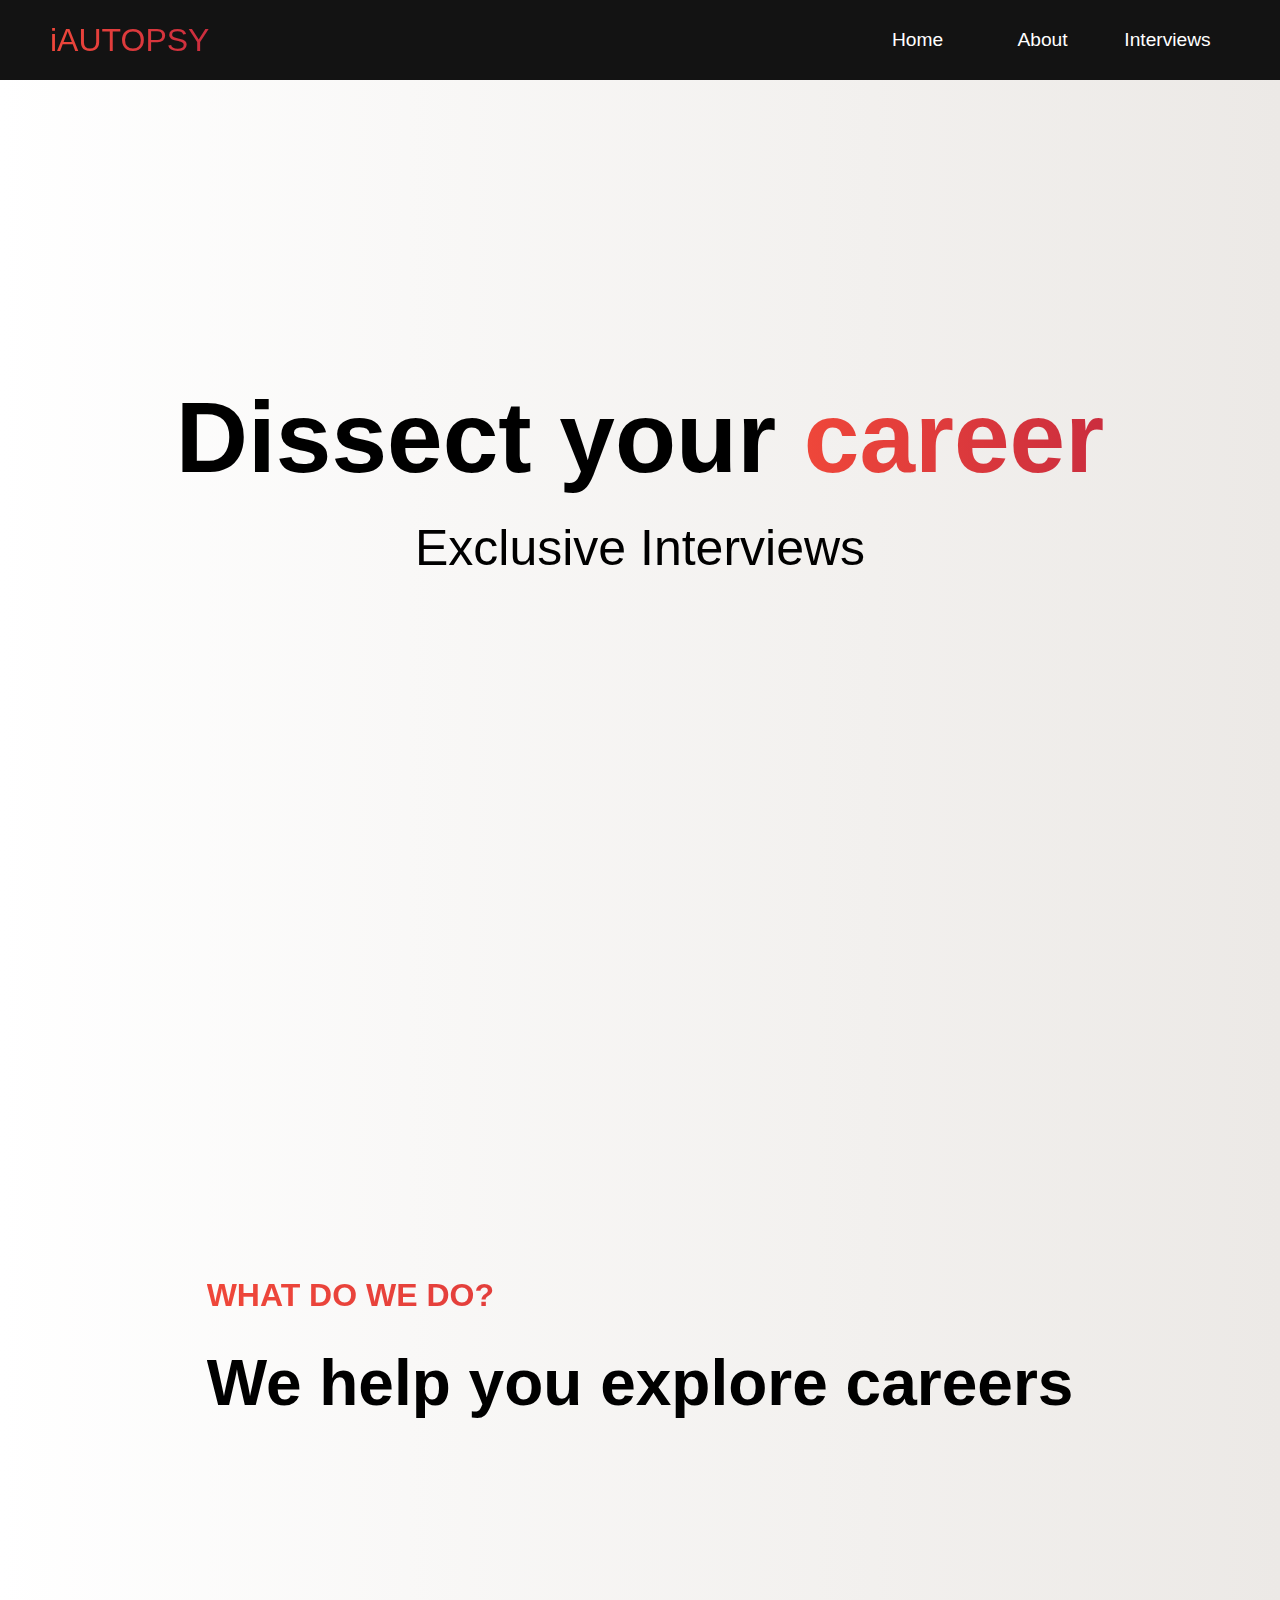
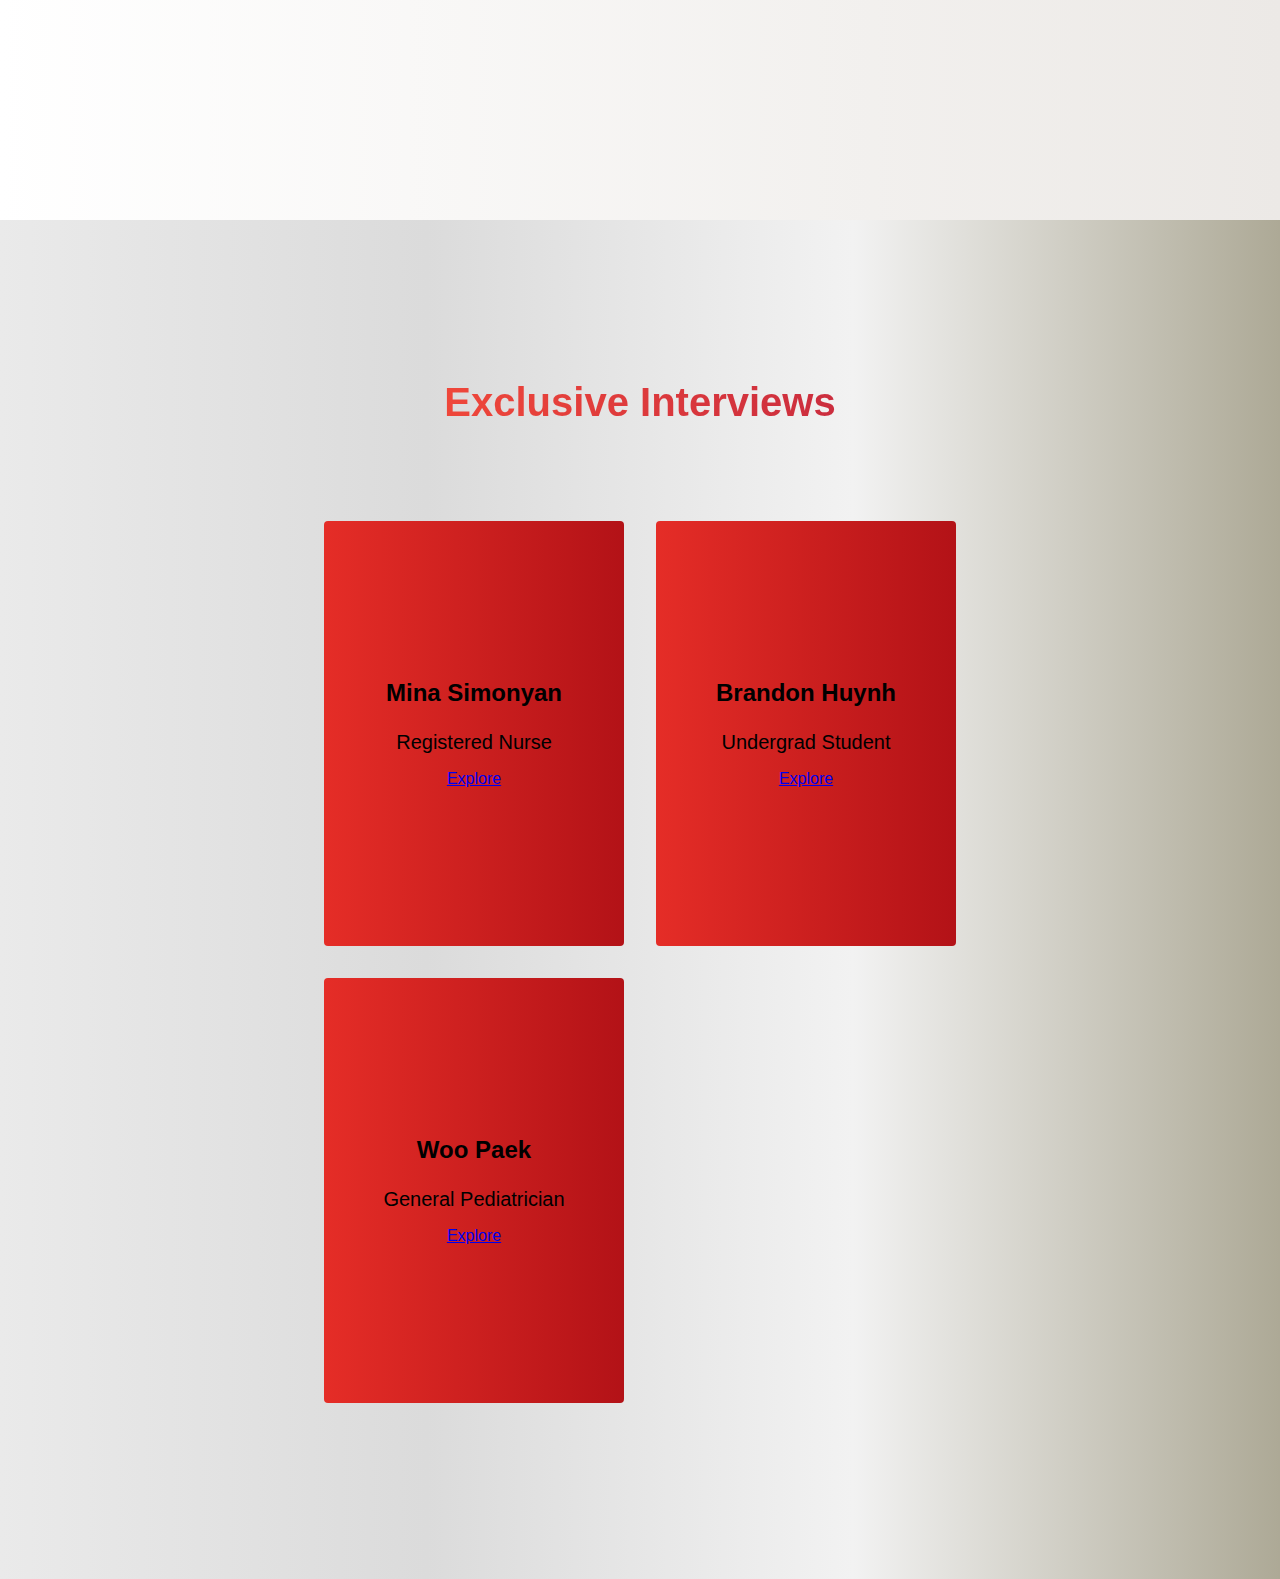
<file: index.html>
<!DOCTYPE html>
<html lang="en">
<head>
    <meta charset="UTF-8">
    <meta name="viewport" content="width=device-width, initial-scale=1.0">
    <title>My Website</title>
    <link rel="stylesheet" href="styles.css">
</head>
<body>
    <!-- Navbar Section -->
     <nav class="navbar">
    <div class="navbar__container">
        <a href="%home" id="navbar__logo">iAUTOPSY</a>
        <div class="navbar__toggle" id="mobile-menu">
            <span class="bar"></span>
            <span class="bar"></span>
            <span class="bar"></span>
        </div>
        <ul class="navbar__menu">
            <li class="navbar__item">
                <a href="#home" class="navbar__links" id="home-page">Home</a>
            </li>
            <li class="navbar__item">
                <a href="#about" class="navbar__links" id="about-page">About</a>
            </li>
            <li class="navbar__item">
                <a href="#interviews" class="navbar__links" id="interviews-page">Interviews</a>
            </li>
        </ul>
    </div>
     </nav>

     <!--Hero Section-->
     <div class="hero" id="home">
        <div class="hero__container">
            <h1 class="hero__heading">Dissect your <span>career</span></h1>
            <p class="hero__description">Exclusive Interviews</p>
        </div>
     </div>

     <!--About Section-->
     <div class="main" id="about">
        <div class="main__container">
            <div class="main__content">
                <h1>What do we do?</h1>
                <h2>We help you explore careers</h2>
            </div>
        </div>
     </div>

     <!--Interviews Section-->
     <div class="services" id="interviews">
        <h1>Exclusive Interviews</h1>
        <div class="services__wrapper">
            <div class="services__card">
                <h2>Mina Simonyan</h2>
                <p>Registered Nurse</p>
                <a href="contact-1.html" class="services__btn">Explore</a>
            </div>
            <div class="services__card">
                <h2>Brandon Huynh</h2>
                <p>Undergrad Student</p>
                <a href="contact-2.html" class="services__btn">Explore</a>
            </div>
            <div class="services__card">
                <h2>Woo Paek</h2>
                <p>General Pediatrician</p>
                <a href="contact-3.html" class="services__btn">Explore</a>
            </div>
        </div>
     </div>
     <script src="app.js"></script>
     </div>
</body>
</html>
</file>
<file: styles.css>
* {
    box-sizing: border-box;
    margin: 0;
    padding: 0;
    font-family: 'Kumbh Sans', sans-serif;
    scroll-behavior: smooth;
}

.navbar {
    background: #131313;
    height: 80px;
    display: flex;
    justify-content: center;
    align-items: center;
    font-size: 1.2rem;
    position: sticky;
    top: 0;
    z-index: 999;
}

.navbar__container {
    display: flex;
    justify-content: space-between;
    height: 80px;
    z-index: 1;
    width: 100%;
    max-width: 1300px;
    margin: 0 auto;
    padding: 0 50px;
}

#navbar__logo {
    background: #cb2d3e;  /* fallback for old browsers */
background: -webkit-linear-gradient(to right, #ef473a, #cb2d3e);  /* Chrome 10-25, Safari 5.1-6 */
background: linear-gradient(to right, #ef473a, #cb2d3e); /* W3C, IE 10+/ Edge, Firefox 16+, Chrome 26+, Opera 12+, Safari 7+ */
    -webkit-background-clip: text;
    -moz-background-clip: text;
    -webkit-text-fill-color: transparent;
    -moz-text-fill-color: transparent;
    display: flex;
    align-items: center;
    cursor: pointer;
    text-decoration: none;
    font-size: 2rem;
}

.navbar__menu {
    display: flex;
    align-items: center;
    list-style: none;
}

.navbar__item {
    height: 80px;
}

.navbar__links {
    color: #fff; 
    display: flex;
    align-items: center;
    justify-content: center;
    width: 125px;
    text-decoration: none;
    height: 100%;
    transition: all 0.3s ease;
}

.navbar__links:hover {
    color: #ef473a; 
    transition: all 0.3s ease;
}

@media screen and (max-width: 960px) {
    .navbar__container {
        display: flex; 
        justify-content: space-between;
        height: 80px;
        z-index: 1;
        width: 100%; 
        max-width: 1300px; 
        padding: 0;
    }

    .navbar__menu {
        display: grid;
        grid-template-columns: auto;
        margin: 0;
        width: 100%; 
        position:absolute;
        top: -1000px;
        opacity: 1;
        transition: all 0.5s ease;
        z-index: -1;
    }

    .navbar__menu.active {
        background: #131313;
        top: 100%;
        opacity: 1;
        transition: all 0.5s ease;
        z-index: 99;
        height: 60vh;
        font-size: 1.6rem;
    }

    #navbar__logo {
        padding-left: 25px;
    }

    .navbar__toggle .bar {
        width: 25px;
        height: 3px;
        margin: 5px auto;
        transition: 0.3s ease-in-out;
        background: #fff; 
    }

    .navbar__item {
        width: 100%;
    }

    .navbar__links {
        text-align: center;
        padding: 2rem;
        width: 100%;
        display: table;
    }

    #mobile-menu {
        position: absolute;
        top: 20%;
        right: 5%;
        transform: translate(5%, 20%);
    }

    .navbar__toggle .bar {
        display: block;
        cursor: pointer;
    }

    #mobile-menu.is-active .bar:nth-child(2) {
        opacity: 0;
    }

    #mobile-menu.is-active .bar:nth-child(1) {
        transform: translateY(8px) rotate(45deg);
    }

    #mobile-menu.is-active .bar:nth-child(3) {
        transform: translateY(-8px) rotate(-45deg);
    }
}

/* Hero Section */
.hero {
    background: #ECE9E6;  /* fallback for old browsers */
background: -webkit-linear-gradient(to right, #FFFFFF, #ECE9E6);  /* Chrome 10-25, Safari 5.1-6 */
background: linear-gradient(to right, #FFFFFF, #ECE9E6); /* W3C, IE 10+/ Edge, Firefox 16+, Chrome 26+, Opera 12+, Safari 7+ */
    padding: 270px 0;
}

.hero__container {
    display: flex;
    flex-direction: column;
    justify-content: center;
    align-items: center;
    max-width: 1200px;
    margin: 0 auto;
    height: 90%;
    text-align: center;
    padding: 30px;
}

.hero__heading {
    font-size: 100px;
    margin-bottom: 24px;
    color: #000000;
}

.hero__heading span {
    background: #cb2d3e;  /* fallback for old browsers */
background: -webkit-linear-gradient(to right, #ef473a, #cb2d3e);  /* Chrome 10-25, Safari 5.1-6 */
background: linear-gradient(to right, #ef473a, #cb2d3e); /* W3C, IE 10+/ Edge, Firefox 16+, Chrome 26+, Opera 12+, Safari 7+ */
background-size: 100%;
-webkit-background-clip: text;
-moz-background-clip: text;
-webkit-text-fill-color: transparent; 
-moz-text-fill-color: transparent; 
}

.hero__description {
    font-size: 50px;
    background: #000000;  /* fallback for old browsers */
    background: -webkit-linear-gradient(to right, #000000, #000000);  /* Chrome 10-25, Safari 5.1-6 */
    background: linear-gradient(to right, #000000, #000000); /* W3C, IE 10+/ Edge, Firefox 16+, Chrome 26+, Opera 12+, Safari 7+ */     
background-size: 100%;
-webkit-background-clip: text;
-moz-background-clip: text;
-webkit-text-fill-color: transparent; 
-moz-text-fill-color: transparent; 
}

.highlight {
    border-bottom: 4px solid rgb(132, 0, 255);
}

@media screen and (max-width: 768px) {
    .hero__heading {
        font-size: 60px;
    }

    .hero__description {
        font-size: 40px;
    }
}

/* About Section */
.main {
    background: #ECE9E6;  /* fallback for old browsers */
background: -webkit-linear-gradient(to right, #FFFFFF, #ECE9E6);  /* Chrome 10-25, Safari 5.1-6 */
background: linear-gradient(to right, #FFFFFF, #ECE9E6); /* W3C, IE 10+/ Edge, Firefox 16+, Chrome 26+, Opera 12+, Safari 7+ */
    padding: 25rem 0;
}

.main__container {
    display: flex;
    grid-template-columns: 1fr 1fr;
    align-items: center;
    justify-content: center;
    margin: 0 auto;
    height: 90%;
    z-index: 1;
    width: 100%;
    max-width: 1300px;
    padding: 0 50px;
}

.main__content h1 {
    font-size: 2rem;
    background: #cb2d3e;  /* fallback for old browsers */
background: -webkit-linear-gradient(to right, #ef473a, #cb2d3e);  /* Chrome 10-25, Safari 5.1-6 */
background: linear-gradient(to right, #ef473a, #cb2d3e); /* W3C, IE 10+/ Edge, Firefox 16+, Chrome 26+, Opera 12+, Safari 7+ */
    -webkit-background-clip: text;
    -moz-background-clip: text;
    -webkit-text-fill-color: transparent;
    -moz-text-fill-color: transparent;
    text-transform: uppercase;
    margin-bottom: 32px;
}

.main__content h2 {
    font-size: 4rem;
    background: #000000;  /* fallback for old browsers */
    background: -webkit-linear-gradient(to right, #000000, #000000);  /* Chrome 10-25, Safari 5.1-6 */
    background: linear-gradient(to right, #000000, #000000); /* W3C, IE 10+/ Edge, Firefox 16+, Chrome 26+, Opera 12+, Safari 7+ */     
background-size: 100%;
-webkit-background-clip: text;
-moz-background-clip: text;
-webkit-text-fill-color: transparent; 
-moz-text-fill-color: transparent; 
}

.main__content p {
    margin-top: 1rem;
    font-size: 2rem;
    font-weight: 700;
}

.main__btn {
    font-size: 1.8rem;
    background: #ECE9E6;  /* fallback for old browsers */
background: -webkit-linear-gradient(to right, #FFFFFF, #ECE9E6);  /* Chrome 10-25, Safari 5.1-6 */
background: linear-gradient(to right, #FFFFFF, #ECE9E6); /* W3C, IE 10+/ Edge, Firefox 16+, Chrome 26+, Opera 12+, Safari 7+ */
padding: 20px 60px;
border: none;
border-radius: 4px;
color: #000000; 
margin-top: 2rem;
cursor: pointer;
position: relative;
transition: all 0.35s;
outline: none;
}

.main__btn a {
    position: relative;
    z-index: 2;
    color: #000000;
    text-decoration: none;
}

.main__btn:after {
position: absolute;
content: '';
top: 0;
left: 0;
width: 0;
height: 100%;
background: #fff;
transition: all 0.35s;
border-radius: 4px;
}

.main__btn:hover {
    color: #fff;
}

.main__btn:hover:after {
    width: 100%;
}

.main__img--container {
    text-align: center;
}

/* Mobile Responsive */
@media screen and (max-width: 1100px) {
    .main__container {
        display: grid;
        grid-template-columns: 1fr;
        align-items: center;
        justify-content: center;
        width: 100%;
        margin: 0 auto;
        height: 90%;
    }

    .main__content {
        text-align: center;
        margin-bottom: 4rem;
    }

    .main__content h1 {
        font-size: 2.5rem;
        margin-top: 2rem;
    }

    .main__content h2 {
        font-size: 3rem;
    }

    .main__content p {
        margin-top: 1rem;
        font-size: 1.5rem;
    }
}

@media screen and (max-width: 480px) {
    .main__content h1 {
        font-size: 2rem;
        margin-top: 3rem;
    }

    .main__content h2 {
        font-size: 2rem;
    }

    .main__content p {
        margin-top: 2rem;
    }

    .main__btn {
        padding: 12px 36px;
        margin: 2.5rem 0;
    }
}

/* Services Section */
.services {
    background: #ADA996;  /* fallback for old browsers */
background: -webkit-linear-gradient(to right, #EAEAEA, #DBDBDB, #F2F2F2, #ADA996);  /* Chrome 10-25, Safari 5.1-6 */
background: linear-gradient(to right, #EAEAEA, #DBDBDB, #F2F2F2, #ADA996); /* W3C, IE 10+/ Edge, Firefox 16+, Chrome 26+, Opera 12+, Safari 7+ */
    display: flex;
    flex-direction: column;
    justify-content: center;
    align-items: center;
    height: 100%; 
    padding: 10rem 0;
}

.services h1 {
    background: #cb2d3e;  /* fallback for old browsers */
background: -webkit-linear-gradient(to right, #ef473a, #cb2d3e);  /* Chrome 10-25, Safari 5.1-6 */
background: linear-gradient(to right, #ef473a, #cb2d3e); /* W3C, IE 10+/ Edge, Firefox 16+, Chrome 26+, Opera 12+, Safari 7+ */
    -webkit-background-clip: text;
    -moz-background-clip: text;
    -webkit-text-fill-color: transparent;
    -moz-text-fill-color: transparent;
    margin-bottom: 5rem;
    font-size: 2.5rem;
}

.services__wrapper {
    display:grid;
    grid-template-columns: 14fr 14fr 14fr 1fr;
    grid-template-rows: 1fr;
}

.services__card {
    margin: 1rem;
    height: 425px;
    width: 300px;
    border-radius: 4px;
    display: flex;
    flex-direction: column;
    justify-content: center;
    color: #000000;
    background-image: linear-gradient(to right, #e52d27 0%, #b31217 100%);
    transition: 0.3s ease-in;
}

.services__card h2 {
    text-align: center;
}

.services__card p {
    text-align: center;
    margin-top: 24px;
    font-size: 20px;
}

.services__btn {
    display: flex;
    justify-content: center;
    margin-top: 16px;
}

.services__card button {
    color: #000000;
    padding: 14px 24px;
    border: none;
    outline: none;
    border-radius: 4px;
    background: #fff;
    font-size: 1rem;
}

.services__card button:hover {
    cursor: pointer;
}

.services__card:hover {
    transform: scale(1.075);
    transition: 0.3s ease-in;
    cursor: pointer;
}

@media screen and (max-width: 1300px) {
    .services__wrapper {
        grid-template-columns: 1fr 1fr;
    }
}

@media screen and (max-width: 768px) {
    .sercices__wrapper {
        grid-template-columns: 1fr;
    }
}
</file>
